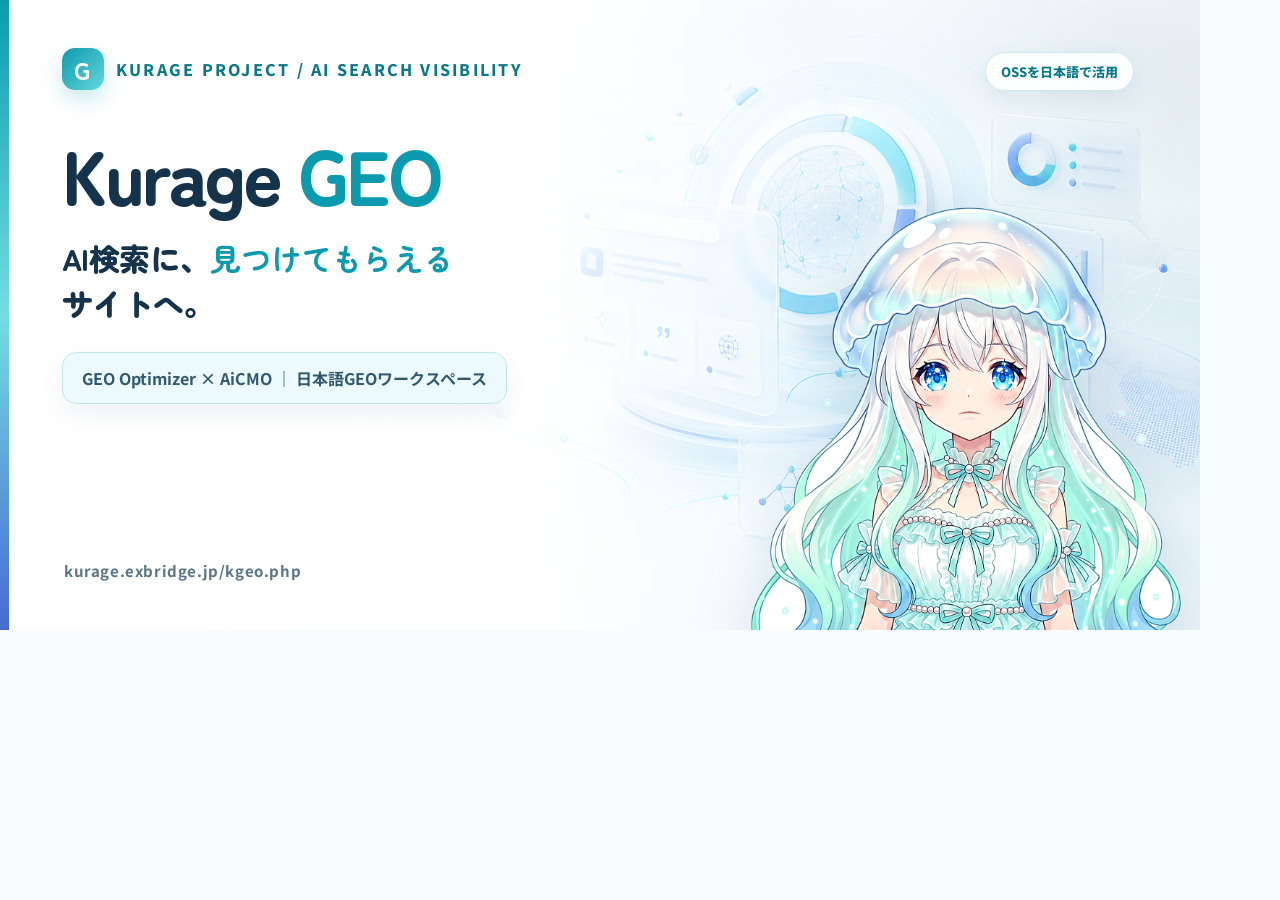
<file: assets/ogp/kgeo-ogp.html>
<!doctype html>
<html lang="ja">
<head>
<meta charset="utf-8">
<link rel="preconnect" href="https://fonts.googleapis.com">
<link rel="preconnect" href="https://fonts.gstatic.com" crossorigin>
<link href="https://fonts.googleapis.com/css2?family=Zen+Maru+Gothic:wght@700;900&family=Noto+Sans+JP:wght@500;700;800&display=swap" rel="stylesheet">
<style>
*{box-sizing:border-box}html,body{margin:0;width:1200px;height:630px;overflow:hidden}
body{font-family:"Noto Sans JP",sans-serif;color:#15334a;background:#f7fdff}
.canvas{position:relative;width:1200px;height:630px;overflow:hidden;background:#fff}
.background{position:absolute;inset:0;width:100%;height:100%;object-fit:cover}
.veil{position:absolute;inset:0;background:linear-gradient(90deg,rgba(255,255,255,.98) 0%,rgba(255,255,255,.94) 44%,rgba(247,253,255,.45) 67%,rgba(247,253,255,.18) 100%)}
.topline{position:absolute;left:62px;top:48px;display:flex;align-items:center;gap:12px;color:#087988;font-size:16px;font-weight:800;letter-spacing:.14em}
.mark{width:42px;height:42px;border-radius:13px;display:grid;place-items:center;background:linear-gradient(135deg,#0c9bae,#63d6dc);color:#fff;font:900 24px "Zen Maru Gothic";box-shadow:0 9px 22px rgba(12,155,174,.22)}
.copy{position:absolute;left:62px;top:135px;width:730px}
h1{margin:0;font:900 76px/1 "Zen Maru Gothic",sans-serif;letter-spacing:-.04em;color:#15334a}
h1 span{color:#0c9bae}
.tagline{margin:25px 0 0;font:900 31px/1.45 "Zen Maru Gothic",sans-serif;letter-spacing:-.02em}
.tagline strong{color:#0c9bae}
.summary{display:inline-flex;margin-top:26px;padding:13px 19px;border-radius:14px;border:1px solid #bfe7eb;background:rgba(234,250,253,.88);font-size:16px;font-weight:700;color:#31596d;box-shadow:0 10px 25px rgba(24,75,99,.07)}
.url{position:absolute;left:64px;bottom:49px;font-size:15px;font-weight:700;color:#587486;letter-spacing:.04em}
.avatar{position:absolute;right:10px;bottom:-210px;width:445px;height:auto;filter:drop-shadow(0 20px 32px rgba(37,101,130,.16))}
.badge{position:absolute;right:66px;top:52px;padding:9px 15px;border-radius:999px;background:rgba(255,255,255,.9);border:1px solid #cbeaf0;color:#087988;font-size:13px;font-weight:800;box-shadow:0 8px 24px rgba(24,75,99,.08)}
.corner{position:absolute;left:0;top:0;width:9px;height:100%;background:linear-gradient(#0c9bae,#76dce2,#446bd1)}
</style>
</head>
<body>
<div class="canvas">
  <img class="background" src="kgeo-ogp-background.png" alt="">
  <div class="veil"></div><div class="corner"></div>
  <div class="topline"><span class="mark">G</span><span>KURAGE PROJECT / AI SEARCH VISIBILITY</span></div>
  <div class="copy">
    <h1>Kurage <span>GEO</span></h1>
    <p class="tagline">AI検索に、<strong>見つけてもらえる</strong><br>サイトへ。</p>
    <div class="summary">GEO Optimizer × AiCMO ｜ 日本語GEOワークスペース</div>
  </div>
  <div class="url">kurage.exbridge.jp/kgeo.php</div>
  <div class="badge">OSSを日本語で活用</div>
  <img class="avatar" src="kurage-avatar-smile.png" alt="Kurage">
</div>
</body>
</html>
</file>
